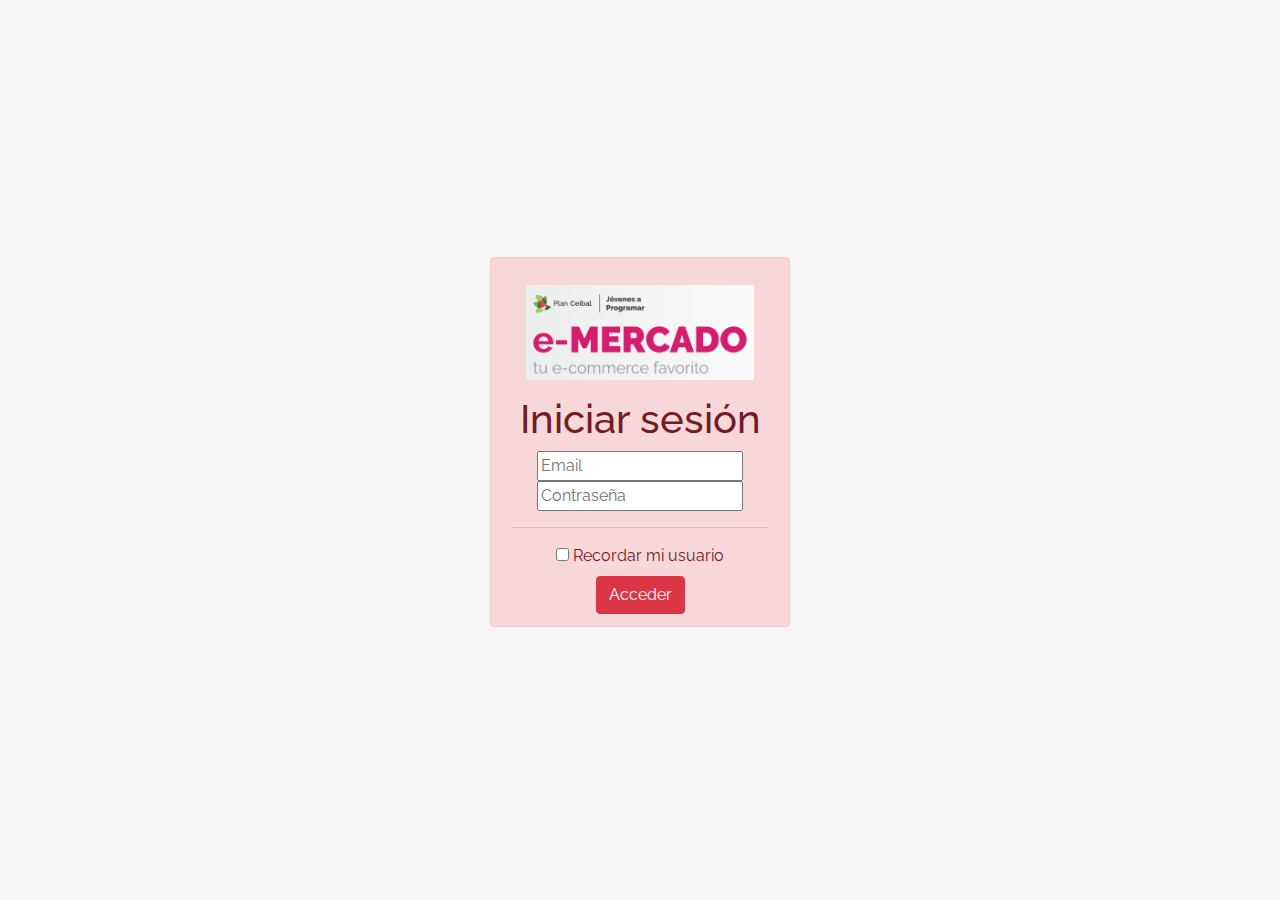
<file: index.html>
<!DOCTYPE html>
<!-- saved from url=(0049)https://getbootstrap.com/docs/4.3/examples/album/ -->
<html lang="en">

<head>
  <meta http-equiv="Content-Type" content="text/html; charset=UTF-8">
  <meta name="viewport" content="width=device-width, initial-scale=1, shrink-to-fit=no">
  <meta name="description" content="">
  <title>eMercado - Todo lo que busques está aquí</title>

  <link rel="canonical" href="https://getbootstrap.com/docs/4.3/examples/album/">
  <link href="https://fonts.googleapis.com/css?family=Raleway:300,300i,400,400i,700,700i,900,900i" rel="stylesheet">
  <!-- Bootstrap core CSS -->
  <link href="css/bootstrap.min.css" rel="stylesheet">
  <link href="css/styles.css" rel="stylesheet">
  <style>
    html, body{
      height: 100%;
    }

    body {
      display: -ms-flexbox;
      display: flex;
      -ms-flex-align: center;
      align-items: center;
      padding-top: 40px;
      padding-bottom: 40px;
      background-color: #f5f5f5;
    }

    .signin {
      width: 100%;
      max-width: 330px;
      padding: 15px;
      margin: auto;
    }
  </style>
</head>

<body class="text-center">
 <div class="container p-5">
  <form class=" form signin">
    <div class="alert alert-danger form-group" role="alert" style="position: relative; width:auto; top: 0;">
      <img src="img\login.png" class="signin">
      <h1 class="alert-heading">Iniciar sesión</h1>
      <form id="formulario" method="POST" > 
        <input id="email" type="email" name="usuario"  placeholder="Email">
        <input id="password" type="password" name="contraseña"  placeholder="Contraseña">
        <hr>
        <div>
          <p id="error"></p>
          <label>
           <input type="checkbox" value="remember-me">
            Recordar mi usuario
         </label>
        </div>
        <button type="button" id="btn" class="btn btn-danger" onclick="acceder()">Acceder</button>
      </form>
      <p class="mb-0"></p>
    </div>
  </form>
 </div>
  
  <script src="js/init.js"></script>
  <script src="js/login.js"></script>
</body>
</html>
</file>
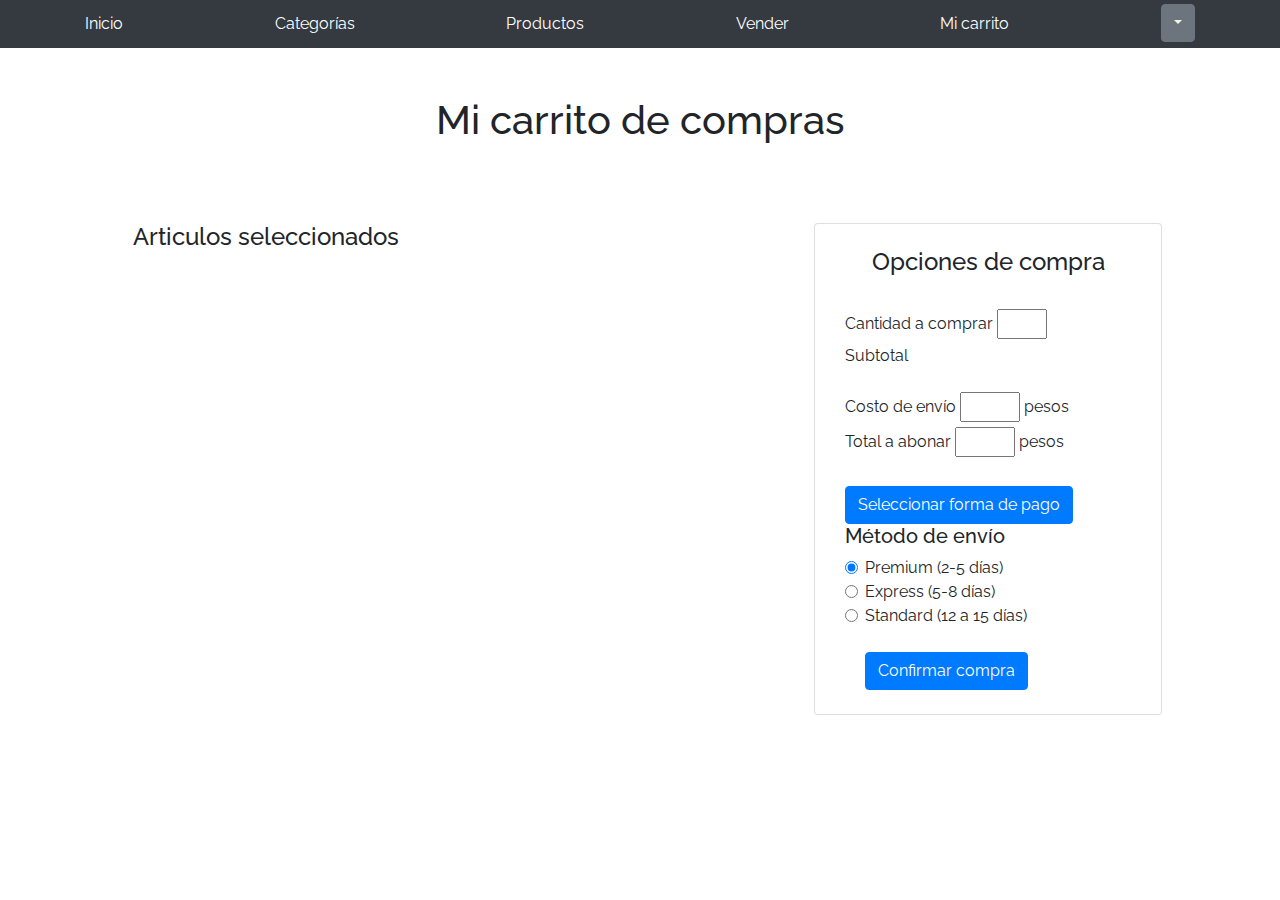
<file: cart.html>
<!DOCTYPE html>
<!-- saved from url=(0049)https://getbootstrap.com/docs/4.3/examples/album/ -->
<html lang="en">
<head>
  <meta http-equiv="Content-Type" content="text/html; charset=UTF-8">

  <meta name="viewport" content="width=device-width, initial-scale=1, shrink-to-fit=no">
  <meta name="description" content="">
  <title>eMercado - Todo lo que busques está aquí</title>

  <link rel="canonical" href="https://getbootstrap.com/docs/4.3/examples/album/">
  <link href="https://fonts.googleapis.com/css?family=Raleway:300,300i,400,400i,700,700i,900,900i" rel="stylesheet">

  <style>
    .bd-placeholder-img {
      font-size: 1.125rem;
      text-anchor: middle;
      -webkit-user-select: none;
      -moz-user-select: none;
      -ms-user-select: none;
      user-select: none;
    }

    @media (min-width: 768px) {
      .bd-placeholder-img-lg {
        font-size: 3.5rem;
      }
    }
  </style>
  <link href="css/bootstrap.min.css" rel="stylesheet">
  <link href="css/styles.css" rel="stylesheet">
  <link href="css/dropzone.css" rel="stylesheet">
</head>

<body>
  <nav class="site-header sticky-top py-1 bg-dark">
    <div class="container d-flex flex-column flex-md-row justify-content-between">
      <a class="py-2 d-none d-md-inline-block" href="index.html">Inicio</a>
      <a class="py-2 d-none d-md-inline-block" href="categories.html">Categorías</a>
      <a class="py-2 d-none d-md-inline-block" href="products.html">Productos</a>
      <a class="py-2 d-none d-md-inline-block" href="sell.html">Vender</a>
      <a class="py-2 d-none d-md-inline-block" href="cart.html">Mi carrito</a>
      <div class="dropdown">
        <button class="btn btn-secondary dropdown-toggle" type="button" id="logeado" data-toggle="dropdown"
          aria-haspopup="true" aria-expanded="false">
          Dropdown button
        </button>
        <div class="dropdown-menu" aria-labelledby="dropdownMenuButton">
          <a class="dropdown-item" href="#"></a>
          <a class="dropdown-item" href="cart.html">Ver mi carrito</a>
          <a class="dropdown-item" href="my-profile.html"> Mi Perfil</a>
          <a class="dropdown-item" href="index.html" onclick="renew()">Cerrar sesión</a>
        </div>
      </div>
  </nav>
  <div class="container p-5">
    <div role="alert" style="position: relative; width:auto; top: 0;">
      <div>
        <h1 class="text-center">Mi carrito de compras</h1>
      </div>
      <div id="spinner-wrapper"></div>
      <div class="lds-ring">
      </div>
      <div class="container">
        <div class="row">
          <div class="col-8">
            <h4>Articulos seleccionados</h4>
            <div class="container">
              <div class="row">
                <div class="list-group" id="purchased">
                </div>
              </div>
            </div>
          </div>
          <div class=" card col-4">
            <br>
            <h4 class="text-center">Opciones de compra</h4>
            <br>
            <div class="col-sm">
           <label for="inputCantidad">Cantidad a comprar</label>
          <input type="number" style="width: 50px" id="inputCantidad" onchange="cambiarCantidad(); calcularCosto(); subtotal()" min="2">
          <br>
          <label for="subtotal">Subtotal</label>
          <p id="subtotal"></p>
          <label for="costoEnvio">Costo de envío</label>
          <input type="" style="width: 60px" id="costoEnvio" > pesos
          <label for="total">Total a abonar</label>
          <input type="" style="width: 60px" id="total" > pesos
          <br>
          <!--Me basé en la información que aparece en la página de Bootstrap 4 para generar el modal con los desplegables.-->
          <br>
              <button class="btn btn-primary" data-toggle="modal" data-target="#exampleModal">Seleccionar forma de
                pago</button>
              <div class="modal fade" id="exampleModal" tabindex="-1" aria-labelledby="exampleModalLabel"
                aria-hidden="true">
                <div class="modal-dialog">
                  <div class="modal-content">
                    <div class="modal-header">
                      <h5 class="modal-title" id="exampleModalLabel">Seleccionar método de pago</h5>
                      <button type="button" class="close" data-dismiss="modal" aria-label="Close">
                        <span aria-hidden="true">&times;</span>
                      </button>
                    </div>
                    <div class="modal-body">
                      <div class="accordion" id="accordionExample">
                        <div class="card">
                          <div class="card-header" id="headingOne">
                            <h2 class="mb-0">
                              <button class="btn btn-link btn-block text-left" type="button" data-toggle="collapse" data-target="#collapseOne" aria-expanded="true" aria-controls="collapseOne">
                                Tarjeta de crédito
                              </button>
                            </h2>
                          </div>
                      
                          <div id="collapseOne" class="collapse show" aria-labelledby="headingOne" data-parent="#accordionExample">
                            <div class="card-body">
                              <form>
                                <div class="form-row">
                                  <div class="form-group col-md-6">
                                    <label for="nombreCompleto">Nombre completo</label>
                                    <input type="text" class="form-control" id="nombreCompleto" placeholder="Ingrese su nombres y apellido ">
                                  </div>
                                  <div class="form-group col-md-6">
                                    <label for="inputPassword4">DNI</label>
                                    <input type="number" class="form-control" id="DNI" placeholder="Ingrese solo números">
                                  </div>
                                </div>
                                <div class="form-group">
                                  <label for="pin">Numero de tarjeta</label>
                                  <input type="password" class="form-control" id="pin" placeholder="Ingrese su pin">
                                </div>
                                <button type="confirmar" class="btn btn-primary">Confirmar método</button>
                              </form>
                            </div>
                          </div>
                        </div>
                        <div class="card">
                          <div class="card-header" id="headingTwo">
                            <h2 class="mb-0">
                              <button class="btn btn-link btn-block text-left collapsed" type="button" data-toggle="collapse" data-target="#collapseTwo" aria-expanded="false" aria-controls="collapseTwo">
                                Cuenta bancaria
                              </button>
                            </h2>
                          </div>
                          <div id="collapseTwo" class="collapse" aria-labelledby="headingTwo" data-parent="#accordionExample">
                            <div class="card-body">
                              <form>
                                <div class="form-row">
                                  <div class="form-group col-md-6">
                                    <label for="nombreCompleto2">Nombre completo</label>
                                    <input type="text" class="form-control" id="nombreCompleto2" placeholder="Ingrese nombre completo ">
                                  </div>
                                  <div class="form-group col-md-6">
                                    <label for="DNI2">DNI</label>
                                    <input type="number" class="form-control" id="DNI2" placeholder="Ingrese solo números">
                                  </div>
                                </div>
                                <div class="form-group col-md-12">
                                  <label for="nombreCompleto2">Nombre del banco</label>
                                  <input type="text" class="form-control" id="nombreCompleto2" placeholder="Ingrese nombre del Banco">
                                </div>
                                <div class="form-group">
                                  <label for="cuenta">Numero de cuenta</label>
                                  <input type="text" class="form-control" id="cuenta" placeholder="Ingrese su número de cuenta bancaria">
                                </div>
                                <div class="form-group">
                                  <label for="pinBanco">Clave de seguridad</label>
                                  <input type="password" class="form-control" id="pinBanco" placeholder="Ingrese su clave de seguridad">
                                </div>
                                <button type="confirmar" class="btn btn-primary">Confirmar método</button>
                              </form>
                            </div>
                          </div>
                        </div>
                      <div>
                      </div>
                      <div class="modal-footer">
                        <button type="button" class="btn btn-secondary" data-dismiss="modal">Cerrar</button>
                        <button type="button" class="btn btn-primary">Confirmar</button>
                      </div>
                    </div>
                  </div>
                </div>
                <br>
                </div>
              </div>
              <br>
              <h5>Método de envío</h5>
                <div class="form-check">
                  <input class="form-check-input" type="radio" name="envio" id="envio1" value="" checked>
                  <label class="form-check-label" for="envio1">
                    Premium (2-5 días)
                  </label>
                </div>
                <div class="form-check">
                  <input class="form-check-input" type="radio" name="envio" id="envio2" value="">
                  <label class="form-check-label" for="envio2">
                    Express (5-8 días)
                  </label>
                </div>
                <div class="form-check">
                  <input class="form-check-input" type="radio" name="envio" id="envio3" value="">
                  <label class="form-check-label" for="envio3">
                    Standard (12 a 15 días)
                  </label>
              <br>
              <br>
              <button class="btn btn-primary">Confirmar compra</button>
              <br>
              <br>
            </div>
        </div> 
            </div>
        </div> 
      </div>
        </div> 
            </div>
          </div>
        </div>
        <div id="demo"></div>
      </div>
      <div class="container">
        <div class="card-body">
          <div>
          </div>
        </div>
      </div>
      <script src="js/jquery-3.4.1.min.js"></script>
      <script src="js/bootstrap.bundle.min.js"></script>
      <script src="js/dropzone.js"></script>
      <script src="js/init.js"></script>
      <script src="js/cart.js"></script>
</body>
</html>
<!-- Para hacer el carrito me informé a partir de la página de Bootstrap 4
  y utilicé como referencia el ejemplo de store.nike.com que aparece 
  en https://www.templatemonster.com/blog/es/40-ejemplos-de-mejores-disenos-de-pagina-de-carrito-de-compras/-->
</file>
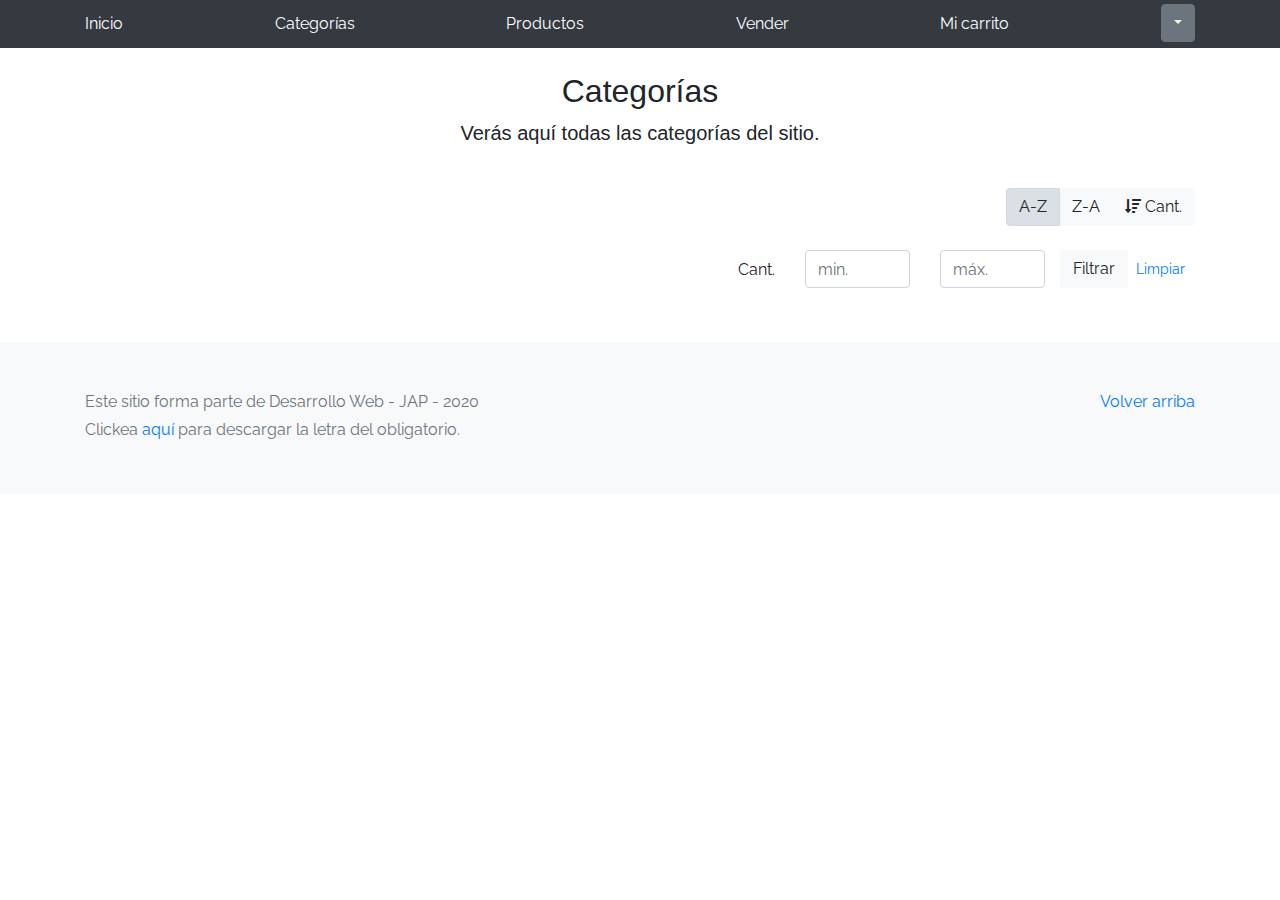
<file: categories.html>
<!DOCTYPE html>
<!-- saved from url=(0049)https://getbootstrap.com/docs/4.3/examples/album/ -->
<html lang="en">
  <head>
    <meta http-equiv="Content-Type" content="text/html; charset=UTF-8">
    <meta name="viewport" content="width=device-width, initial-scale=1, shrink-to-fit=no">
    <meta name="description" content="">
    <title>eMercado - Todo lo que busques está aquí</title>

    <link rel="canonical" href="https://getbootstrap.com/docs/4.3/examples/album/">
    <link href="https://fonts.googleapis.com/css?family=Raleway:300,300i,400,400i,700,700i,900,900i" rel="stylesheet">
    <link href="css/font-awesome.min.css" rel="stylesheet">

    <link href="css/bootstrap.min.css" rel="stylesheet">
    <link href="css/styles.css" rel="stylesheet">
  </head>
  <body>
    <nav class="site-header sticky-top py-1 bg-dark">
      <div class="container d-flex flex-column flex-md-row justify-content-between">
        <a class="py-2 d-none d-md-inline-block" href="index.html">Inicio</a>
        <a class="py-2 d-none d-md-inline-block" href="categories.html">Categorías</a>
        <a class="py-2 d-none d-md-inline-block" href="products.html">Productos</a>
        <a class="py-2 d-none d-md-inline-block" href="sell.html">Vender</a>
        <a class="py-2 d-none d-md-inline-block" href="cart.html">Mi carrito</a>
        <div class="dropdown">
          <button class="btn btn-secondary dropdown-toggle" type="button" id="logeado" data-toggle="dropdown" aria-haspopup="true" aria-expanded="false">
            Dropdown button
          </button>
          <div class="dropdown-menu" aria-labelledby="dropdownMenuButton">
            <a  class="dropdown-item" href="#"></a>
            <a class="dropdown-item" href="cart.html">Ver mi carrito</a>
            <a class="dropdown-item" href="my-profile.html"> Mi Perfil</a>
            <a class="dropdown-item" href="index.html" onclick="renew()">Cerrar sesión</a>
          </div>
        </div>
    </nav>
    <main role="main" class="pb-5">
        <div class="text-center p-4">
            <h2>Categorías</h2>
            <p class="lead">Verás aquí todas las categorías del sitio.</p>
        </div>
        <div class="container">
            <div class="row">
                <div class="col text-right">
                    <div class="btn-group btn-group-toggle mb-4" data-toggle="buttons">
                        <label class="btn btn-light active" id="sortAsc" >
                            <input type="radio" name="options" autocomplete="off" checked>A-Z
                        </label>
                        <label class="btn btn-light" id="sortDesc" >
                            <input type="radio" name="options" autocomplete="off">Z-A
                        </label>
                        <label class="btn btn-light" id="sortByCount" >
                            <input type="radio" name="options" autocomplete="off"><i class="fas fa-sort-amount-down mr-1"></i>Cant.
                        </label>
                    </div>
                </div>
            </div>
            <div class="row justify-content-end">
              <div class="col-md-6"></div>
                <div class="col-md-6 col-sm-12 mb-1 container">
                  <div class="row container p-0 m-0">
                    <div class="col">
                      <p class="font-weight-normal text-right my-2">Cant.</p>
                    </div>
                    <div class="col">
                      <input class="form-control" type="number" placeholder="min." id="rangeFilterCountMin">
                    </div>
                    <div class="col">
                      <input class="form-control" type="number" placeholder="máx." id="rangeFilterCountMax">
                    </div>
                    <div class="col-3 p-0">
                      <div class="btn-group" role="group">
                        <button class="btn btn-light btn-block" id="rangeFilterCount">Filtrar</button>
                        <button class="btn btn-link btn-sm" id="clearRangeFilter">Limpiar</button>
                      </div>
                    </div>
                  </div>
                </div>
            </div>
            <div class="row">
                <div class="list-group" id="cat-list-container">
                </div>
            </div>
        </div>
    </main>
    <footer class="text-muted bg-light">
      <div class="container">
        <p class="float-right">
          <a href="#">Volver arriba</a>
        </p>
        <p>Este sitio forma parte de Desarrollo Web - JAP - 2020</p>
        <p>Clickea <a target="_blank" href="Letra.pdf">aquí</a> para descargar la letra del obligatorio.</p>
      </div>
    </footer>
    <div id="spinner-wrapper"><div class="lds-ring"><div></div><div></div><div></div><div></div></div></div>
    <script src="js/jquery-3.4.1.min.js"></script>
    <script src="js/bootstrap.bundle.min.js"></script>
    <script src="js/init.js"></script>
    <script src="js/categories.js"></script>
  </body>
</html>
</file>
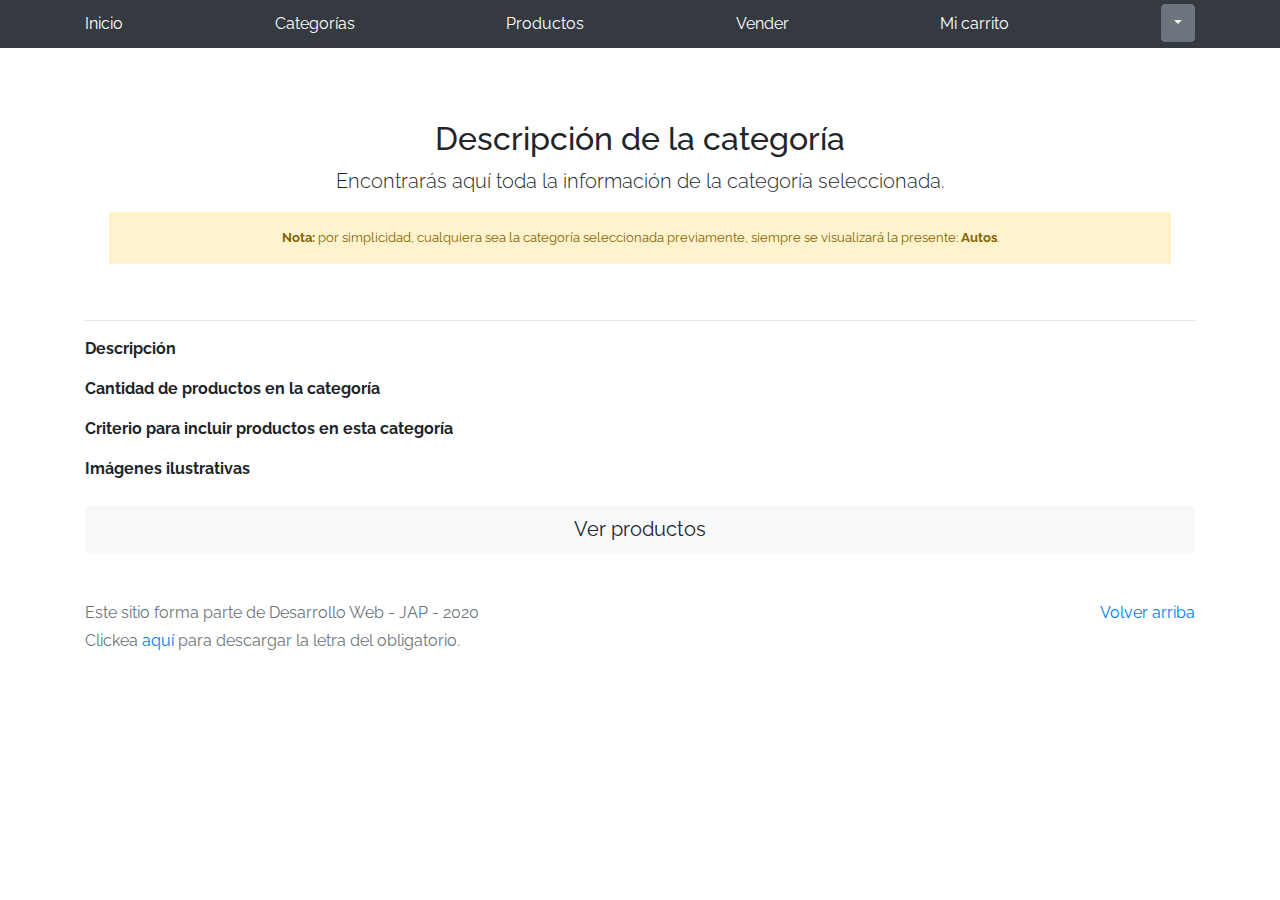
<file: category-info.html>
<!DOCTYPE html>
<!-- saved from url=(0049)https://getbootstrap.com/docs/4.3/examples/album/ -->
<html lang="en">

<head>
  <meta http-equiv="Content-Type" content="text/html; charset=UTF-8">
  <meta name="viewport" content="width=device-width, initial-scale=1, shrink-to-fit=no">
  <meta name="description" content="">
  <title>eMercado - Todo lo que busques está aquí</title>

  <link rel="canonical" href="https://getbootstrap.com/docs/4.3/examples/album/">
  <link href="https://fonts.googleapis.com/css?family=Raleway:300,300i,400,400i,700,700i,900,900i" rel="stylesheet">
  <!-- Bootstrap core CSS -->
  <link href="css/bootstrap.min.css" rel="stylesheet">
  <link href="css/styles.css" rel="stylesheet">
</head>

<body>
  <nav class="site-header sticky-top py-1 bg-dark">
    <div class="container d-flex flex-column flex-md-row justify-content-between">
      <a class="py-2 d-none d-md-inline-block" href="index.html">Inicio</a>
      <a class="py-2 d-none d-md-inline-block" href="categories.html">Categorías</a>
      <a class="py-2 d-none d-md-inline-block" href="products.html">Productos</a>
      <a class="py-2 d-none d-md-inline-block" href="sell.html">Vender</a>
      <a class="py-2 d-none d-md-inline-block" href="cart.html">Mi carrito</a>
      <div class="dropdown">
        <button class="btn btn-secondary dropdown-toggle" type="button" id="logeado" data-toggle="dropdown" aria-haspopup="true" aria-expanded="false">
          Dropdown button
        </button>
        <div class="dropdown-menu" aria-labelledby="dropdownMenuButton">
          <a  class="dropdown-item" href="#"></a>
          <a class="dropdown-item" href="cart.html">Ver mi carrito</a>
          <a class="dropdown-item" href="my-profile.html"> Mi Perfil</a>
          <a class="dropdown-item" href="index.html" onclick="renew()">Cerrar sesión</a>
        </div>
      </div>
  </nav>
  <main role="main">
    <div class="container mt-5">
      <div class="text-center p-4">
        <h2>Descripción de la categoría</h2>
        <p class="lead">Encontrarás aquí toda la información de la categoría seleccionada.</p>
        <p class="small alert-warning py-3"><strong>Nota: </strong>por simplicidad, cualquiera sea la categoría
          seleccionada previamente, siempre se visualizará la presente: <strong>Autos</strong>.</p>
      </div>
      <h3 id="categoryName"></h3>
      <hr class="my-3">
      <dl>
        <dt>Descripción</dt>
        <dd>
          <p id="categoryDescription"></p>
        </dd>

        <dt>Cantidad de productos en la categoría</dt>
        <dd>
          <p id="productCount"></p>
        </dd>

        <dt>Criterio para incluir productos en esta categoría</dt>
        <dd>
          <p id="productCriteria"></p>
        </dd>

        <dt>Imágenes ilustrativas</dt>
        <dd>
          <div class="row text-center text-lg-left pt-2" id="productImagesGallery">
          </div>
        </dd>
      </dl>
      <a type="button" class="btn btn-light btn-lg btn-block" href="products.html">Ver productos</a>
    </div>
  </main>
  <footer class="text-muted">
    <div class="container">
      <p class="float-right">
        <a href="#">Volver arriba</a>
      </p>
      <p>Este sitio forma parte de Desarrollo Web - JAP - 2020</p>
      <p>Clickea <a target="_blank" href="Letra.pdf">aquí</a> para descargar la letra del obligatorio.</p>
    </div>
  </footer>
  <div id="spinner-wrapper">
    <div class="lds-ring">
      <div></div>
      <div></div>
      <div></div>
      <div></div>
    </div>
  </div>
  <script src="js/jquery-3.4.1.min.js"></script>
  <script src="js/bootstrap.bundle.min.js"></script>
  <script src="js/init.js"></script>
  <script src="js/category-info.js"></script>
</body>

</html>
</file>
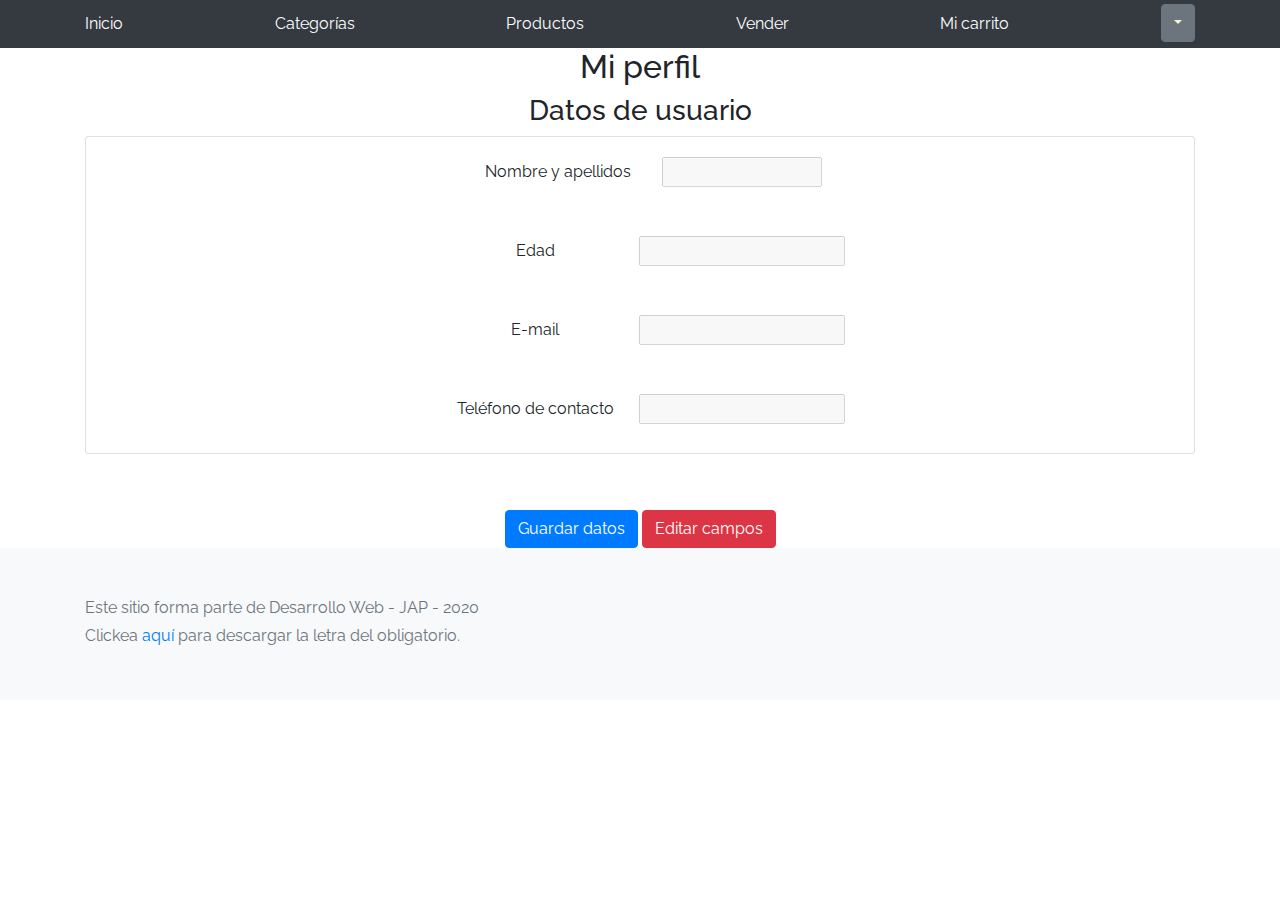
<file: my-profile.html>
<!DOCTYPE html>
<!-- saved from url=(0049)https://getbootstrap.com/docs/4.3/examples/album/ -->
<html lang="en">

<head>
  <meta http-equiv="Content-Type" content="text/html; charset=UTF-8">

  <meta name="viewport" content="width=device-width, initial-scale=1, shrink-to-fit=no">
  <meta name="description" content="">
  <title>eMercado - Todo lo que busques está aquí</title>

  <link rel="canonical" href="https://getbootstrap.com/docs/4.3/examples/album/">
  <link href="https://fonts.googleapis.com/css?family=Raleway:300,300i,400,400i,700,700i,900,900i" rel="stylesheet">

  <style>
    .bd-placeholder-img {
      font-size: 1.125rem;
      text-anchor: middle;
      -webkit-user-select: none;
      -moz-user-select: none;
      -ms-user-select: none;
      user-select: none;
    }

    @media (min-width: 768px) {
      .bd-placeholder-img-lg {
        font-size: 3.5rem;
      }
    }
  </style>
  <link href="css/bootstrap.min.css" rel="stylesheet">
  <link href="css/styles.css" rel="stylesheet">
  <link href="css/dropzone.css" rel="stylesheet">
</head>

<body>
  <nav class="site-header sticky-top py-1 bg-dark">
    <div class="container d-flex flex-column flex-md-row justify-content-between">
      <a class="py-2 d-none d-md-inline-block" href="index.html">Inicio</a>
      <a class="py-2 d-none d-md-inline-block" href="categories.html">Categorías</a>
      <a class="py-2 d-none d-md-inline-block" href="products.html">Productos</a>
      <a class="py-2 d-none d-md-inline-block" href="sell.html">Vender</a>
      <a class="py-2 d-none d-md-inline-block" href="cart.html">Mi carrito</a>
      <div class="dropdown">
        <button class="btn btn-secondary dropdown-toggle" type="button" id="logeado" data-toggle="dropdown" aria-haspopup="true" aria-expanded="false">
          Dropdown button
        </button>
        <div class="dropdown-menu" aria-labelledby="dropdownMenuButton">
          <a  class="dropdown-item" href="#"></a>
          <a class="dropdown-item" href="cart.html">Ver mi carrito</a>
          <a class="dropdown-item" href="my-profile.html"> Mi Perfil</a>
          <a class="dropdown-item" href="index.html" onclick="renew()">Cerrar sesión</a>
        </div>
      </div>
  </nav>
  <div>
    <div class="container">
      <div class="text-center">
      <h2>Mi perfil</h2>
    <div>
      <h3>
        Datos de usuario
      </h3>
    </div>
  </div>
</div>
<div class="container">
  <fieldset id="camposUsuario" disabled>
    <div class="card text-center">
      <div class="card-body" >
        <label class="card-title" for="nombreCompleto" style= "width: 200px;">Nombre y apellidos</label>
        <input id="nombreCompleto"type="text" size="15">
      </div>
      <div class="card-body">
        <label class="card-title" for="edad" style= "width: 200px;">Edad</label>
        <input id="edad"type="number">
      </div>
      <div class="card-body">
        <label class="card-title" for="correo" style= "width: 200px;">E-mail</label>
        <input id="correo"type="text">
      </div>
      <div class="card-body">
        <label class="card-title" for="contacto" style= "width: 200px;">Teléfono de contacto</label>
        <input id="contacto"type="text">
      </div>
  </fieldset>
  <div class="card-body text-center">
     <p id="valide"></p>
  </div>
  <div class="text-center">
   <button class="btn btn-primary btn lg" onclick="guardar(), guardarPerfil(), validarCampos()">Guardar datos</button>
   <button class="btn btn-danger btn lg" onclick="editar()">Editar campos</button>
  </div>
</div>
 
  <footer class="text-muted bg-light">
    <div class="container">
      <p>Este sitio forma parte de Desarrollo Web - JAP - 2020</p>
      <p>Clickea <a target="_blank" href="Letra.pdf">aquí</a> para descargar la letra del obligatorio.</p>
    </div>
  </footer>
  <div class="alert fade alert-success" role="alert" id="alertResult">
    <span id="resultSpan"></span>
    <button type="button" class="close" data-dismiss="alert" aria-label="Close">
      <span aria-hidden="true">&times;</span>
    </button>
  </div>
  <div id="spinner-wrapper">
    <div class="lds-ring">
      <div></div>
      <div></div>
      <div></div>
      <div></div>
    </div>
  </div>
  <script src="js/jquery-3.4.1.min.js"></script>
  <script src="js/bootstrap.bundle.min.js"></script>
  <script src="js/dropzone.js"></script>
  <script src="js/init.js"></script>
  <script src="js/my-profile.js"></script>
</body>
</html>
</file>
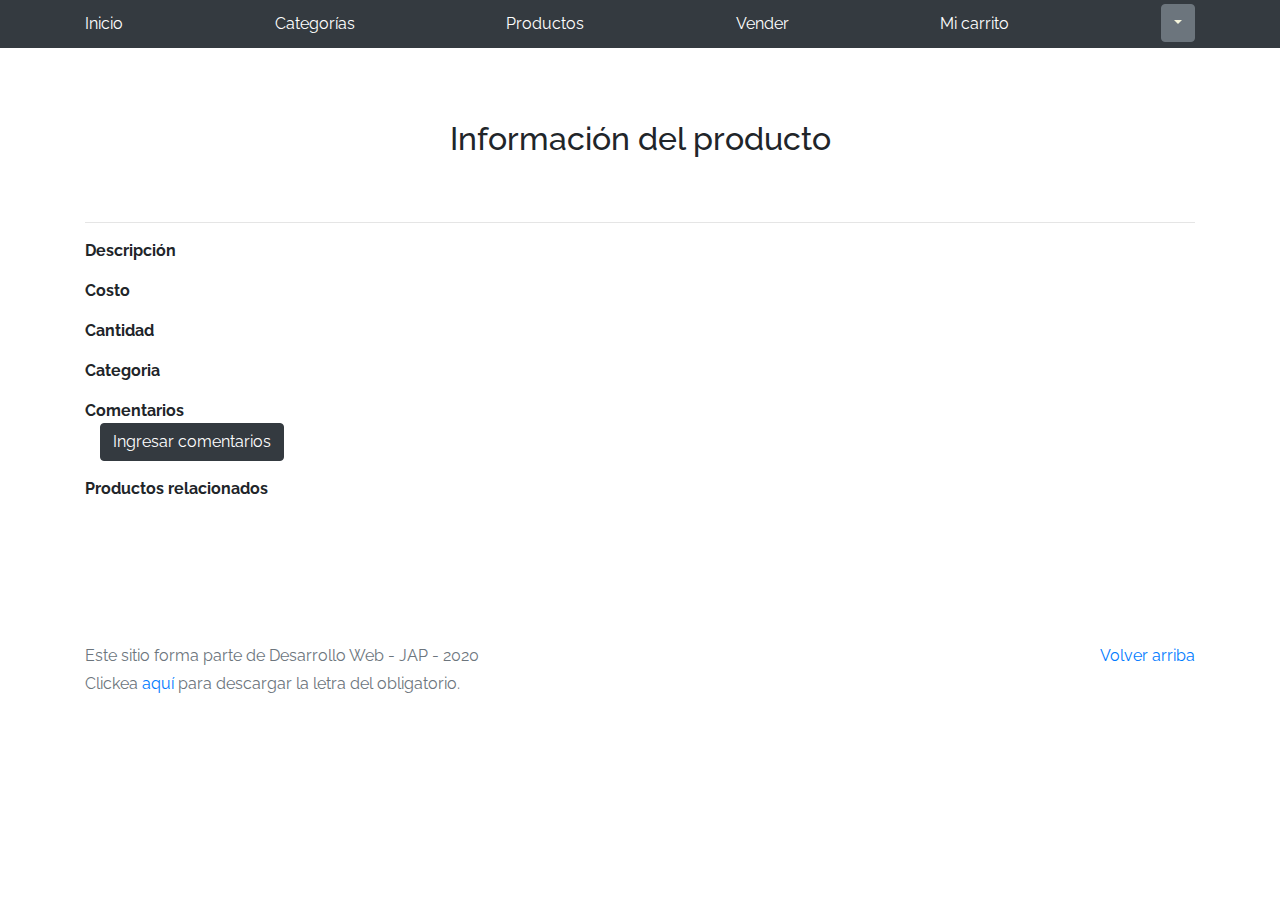
<file: product-info.html>
<!DOCTYPE html>
<!-- saved from url=(0049)https://getbootstrap.com/docs/4.3/examples/album/ -->
<html lang="en">

<head>
  <meta http-equiv="Content-Type" content="text/html; charset=UTF-8">
  <meta name="viewport" content="width=device-width, initial-scale=1, shrink-to-fit=no">
  <meta name="description" content="">
  <title>eMercado - Todo lo que busques está aquí</title>

  <link rel="canonical" href="https://getbootstrap.com/docs/4.3/examples/album/">
  <link href="https://fonts.googleapis.com/css?family=Raleway:300,300i,400,400i,700,700i,900,900i" rel="stylesheet">
  <link href="css/font-awesome.min.css" rel="stylesheet">
  <link href="css/bootstrap.min.css" rel="stylesheet">
  <link href="css/styles.css" rel="stylesheet">
</head>
<body>
  <nav class="site-header sticky-top py-1 bg-dark">
    <div class="container d-flex flex-column flex-md-row justify-content-between">
      <a class="py-2 d-none d-md-inline-block" href="index.html">Inicio</a>
      <a class="py-2 d-none d-md-inline-block" href="categories.html">Categorías</a>
      <a class="py-2 d-none d-md-inline-block" href="products.html">Productos</a>
      <a class="py-2 d-none d-md-inline-block" href="sell.html">Vender</a>
      <a class="py-2 d-none d-md-inline-block" href="cart.html">Mi carrito</a>
      <div class="dropdown">
        <button class="btn btn-secondary dropdown-toggle" type="button" id="logeado" data-toggle="dropdown" aria-haspopup="true" aria-expanded="false">
          Dropdown button
        </button>
        <div class="dropdown-menu" aria-labelledby="dropdownMenuButton">
          <a  class="dropdown-item" href="#"></a>
          <a class="dropdown-item" href="cart.html">Ver mi carrito</a>
          <a class="dropdown-item" href="my-profile.html"> Mi Perfil</a>
          <a class="dropdown-item" href="index.html" onclick="renew()">Cerrar sesión</a>
        </div>
      </div>
  </nav>
<div style="height: 500px;">

<main role="main">
  <div class="container mt-5">
    <div class="text-center p-4">
      <h2>Información del producto</h2>
    </div>
    <h3 id="productName">
    </h3>

    <div class="container">
      <div class="row">
        <div class="row text-center text-lg-left pt-2" id="productImg">

        </div>
      </div>
    </div>
    
      <hr class="my-3">
    <dl>

      <dt>Descripción</dt>
        <dd>
          <p id="productDescription"></p>
        </dd>

        <dt>Costo</dt>
        <dd>
          <p id="productCost"></p>
        </dd>

        <dt>Cantidad</dt>
        <dd>
          <p id="productSoldCount"></p>
        </dd>

        <dt>Categoria</dt>
        <dd>
          <p id="productCat"></p>
        </dd>

        <dt>Comentarios</dt>
        <dd>
          <div id="comenta"></div>
          <div id="refresh">
            <div class="container">
              <div class="collapse" id="collapseExample">
                <div class="card card-body">
                  <form id="formu">
                    <input id="score" type="number" placeholder="Califica este producto">
                    <p id="scoreError"></p>
                    <br>
                    <br>
                    <input style="height: 100px;" id="comment" placeholder="Deja aquí tu comentario!">
                    <p id="commentError"></p>
                    <br>
                    <br>
                    <button class=" btn btn-primary" type="button" id="send" onclick="comentario()">Enviar</button>
                  </form>
                </div>
              </div>
              <p>
                <button class="btn btn-dark" type="button" data-toggle="collapse" data-target="#collapseExample" aria-expanded="false" aria-controls="collapseExample">
                  Ingresar comentarios
                </button>
              </p>
              </div>
            </div>
            <div>
              <p id="enviado"></p>
            </div>
        </dd>

        <dt>Productos relacionados</dt>
        <dd>
        </main>
        <div class="container">
            <div class="row">
                <div class="list-group" id="related">
                </div>
            </div>
        </div>
    </main>
        </dd>

    </dl>
  </div>
  <footer class="text-muted">
    <div class="container">
      <p class="float-right">
        <a href="#">Volver arriba</a>
      </p>
      <p>Este sitio forma parte de Desarrollo Web - JAP - 2020</p>
      <p>Clickea <a target="_blank" href="Letra.pdf">aquí</a> para descargar la letra del obligatorio.</p>
    </div>
  </footer>
  <div id="spinner-wrapper">
    <div class="lds-ring">
      <div></div>
      <div></div>
      <div></div>
      <div></div>
    </div>
  </div>
</main>
</div>




  <script src="js/jquery-3.4.1.min.js"></script>
  <script src="js/bootstrap.bundle.min.js"></script>
  <script src="js/init.js"></script>
  <script src="js/product-info.js"></script>
</body>

</html>
</file>
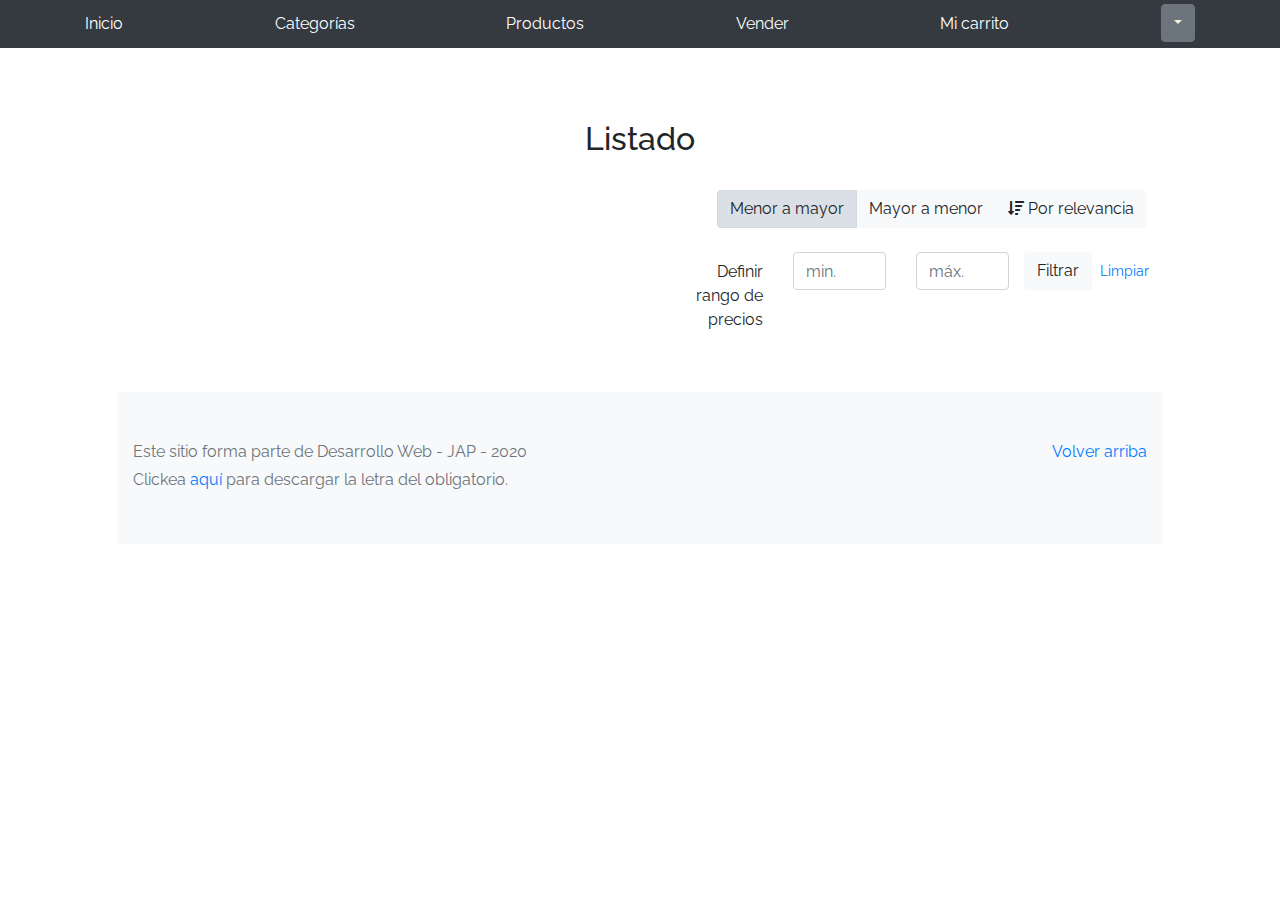
<file: products.html>
<!DOCTYPE html>
<!-- saved from url=(0049)https://getbootstrap.com/docs/4.3/examples/album/ -->
<html lang="en">
  <head>
    <meta http-equiv="Content-Type" content="text/html; charset=UTF-8">
    <meta name="viewport" content="width=device-width, initial-scale=1, shrink-to-fit=no">
    <meta name="description" content="">
    <title>eMercado - Todo lo que busques está aquí</title>

    <link rel="canonical" href="https://getbootstrap.com/docs/4.3/examples/album/">
    <link href="https://fonts.googleapis.com/css?family=Raleway:300,300i,400,400i,700,700i,900,900i" rel="stylesheet">
    <link href="css/font-awesome.min.css" rel="stylesheet">
    <link href="css/bootstrap.min.css" rel="stylesheet">
    <link href="css/styles.css" rel="stylesheet">
  </head>
  <body>
    <nav class="site-header sticky-top py-1 bg-dark">
      <div class="container d-flex flex-column flex-md-row justify-content-between">
        <a class="py-2 d-none d-md-inline-block" href="index.html">Inicio</a>
        <a class="py-2 d-none d-md-inline-block" href="categories.html">Categorías</a>
        <a class="py-2 d-none d-md-inline-block" href="products.html">Productos</a>
        <a class="py-2 d-none d-md-inline-block" href="sell.html">Vender</a>
        <a class="py-2 d-none d-md-inline-block" href="cart.html">Mi carrito</a>
        <div class="dropdown">
          <button class="btn btn-secondary dropdown-toggle" type="button" id="logeado" data-toggle="dropdown" aria-haspopup="true" aria-expanded="false">
            Dropdown button
          </button>
          <div class="dropdown-menu" aria-labelledby="dropdownMenuButton">
            <a  class="dropdown-item" href="#"></a>
            <a class="dropdown-item" href="cart.html">Ver mi carrito</a>
            <a class="dropdown-item" href="my-profile.html"> Mi Perfil</a>
            <a class="dropdown-item" href="index.html" onclick="renew()">Cerrar sesión</a>
          </div>
        </div>
    </nav>
    <div class="container p-5">
    <main role="main" class="pb-5">
      <div class="text-center p-4">
          <h2>Listado</h2>
      </div>
      <div class="container">
        <div class="row">
            <div class="col text-right">
                <div class="btn-group btn-group-toggle mb-4" data-toggle="buttons">
                    <label class="btn btn-light active" id="sortAscCost" >
                        <input type="radio" name="options" autocomplete="off" checked>Menor a mayor
                    </label>
                    <label class="btn btn-light" id="sortDescCost" >
                        <input type="radio" name="options" autocomplete="off">Mayor a menor
                    </label>
                    <label class="btn btn-light" id="sortByCost" >
                        <input type="radio" name="options" autocomplete="off"><i class="fas fa-sort-amount-down mr-1"></i>Por relevancia
                    </label>
                </div>
            </div>
        </div>
        <div class="row justify-content-end">
          <div class="col-md-6"></div>
            <div class="col-md-6 col-sm-12 mb-1 container">
              <div class="row container p-0 m-0">
                <div class="col">
                  <p class="font-weight-normal text-right my-2">Definir rango de precios</p>
                </div>
                <div class="col">
                  <input class="form-control" type="number" placeholder="min." id="rangeFilterCostMin">
                </div>
                <div class="col">
                  <input class="form-control" type="number" placeholder="máx." id="rangeFilterCostMax">
                </div>
                <div class="col-3 p-0">
                  <div class="btn-group" role="group">
                    <button class="btn btn-light btn-block" id="rangeFilterCost">Filtrar</button>
                    <button class="btn btn-link btn-sm" id="clearRangeFilterCost">Limpiar</button>
                  </div>
                </div>
              </div>
            </div>
        </div>
        <div class="row">
            <div class="card-deck" id="prod-list-container">
            </div>
        </div>
    </div>
</main>
      <div class="container">
          <div class="row">
              <div class="card-deck" id="prod-list-container">
              </div>
          </div>
      </div>
  </main>

   <footer class="text-muted bg-light">
      <div class="container">
        <p class="float-right">
          <a href="#">Volver arriba</a>
        </p>
        <p>Este sitio forma parte de Desarrollo Web - JAP - 2020</p>
        <p>Clickea <a target="_blank" href="Letra.pdf">aquí</a> para descargar la letra del obligatorio.</p>
      </div>
    </footer> 

    <div id="spinner-wrapper"><div class="lds-ring"></div></div></div>
    
    <script src="js/jquery-3.4.1.min.js"></script>
    <script src="js/bootstrap.bundle.min.js"></script>
    <script src="js/init.js"></script>
    <script src="js/products.js"></script>
  </body>
</html>
</file>
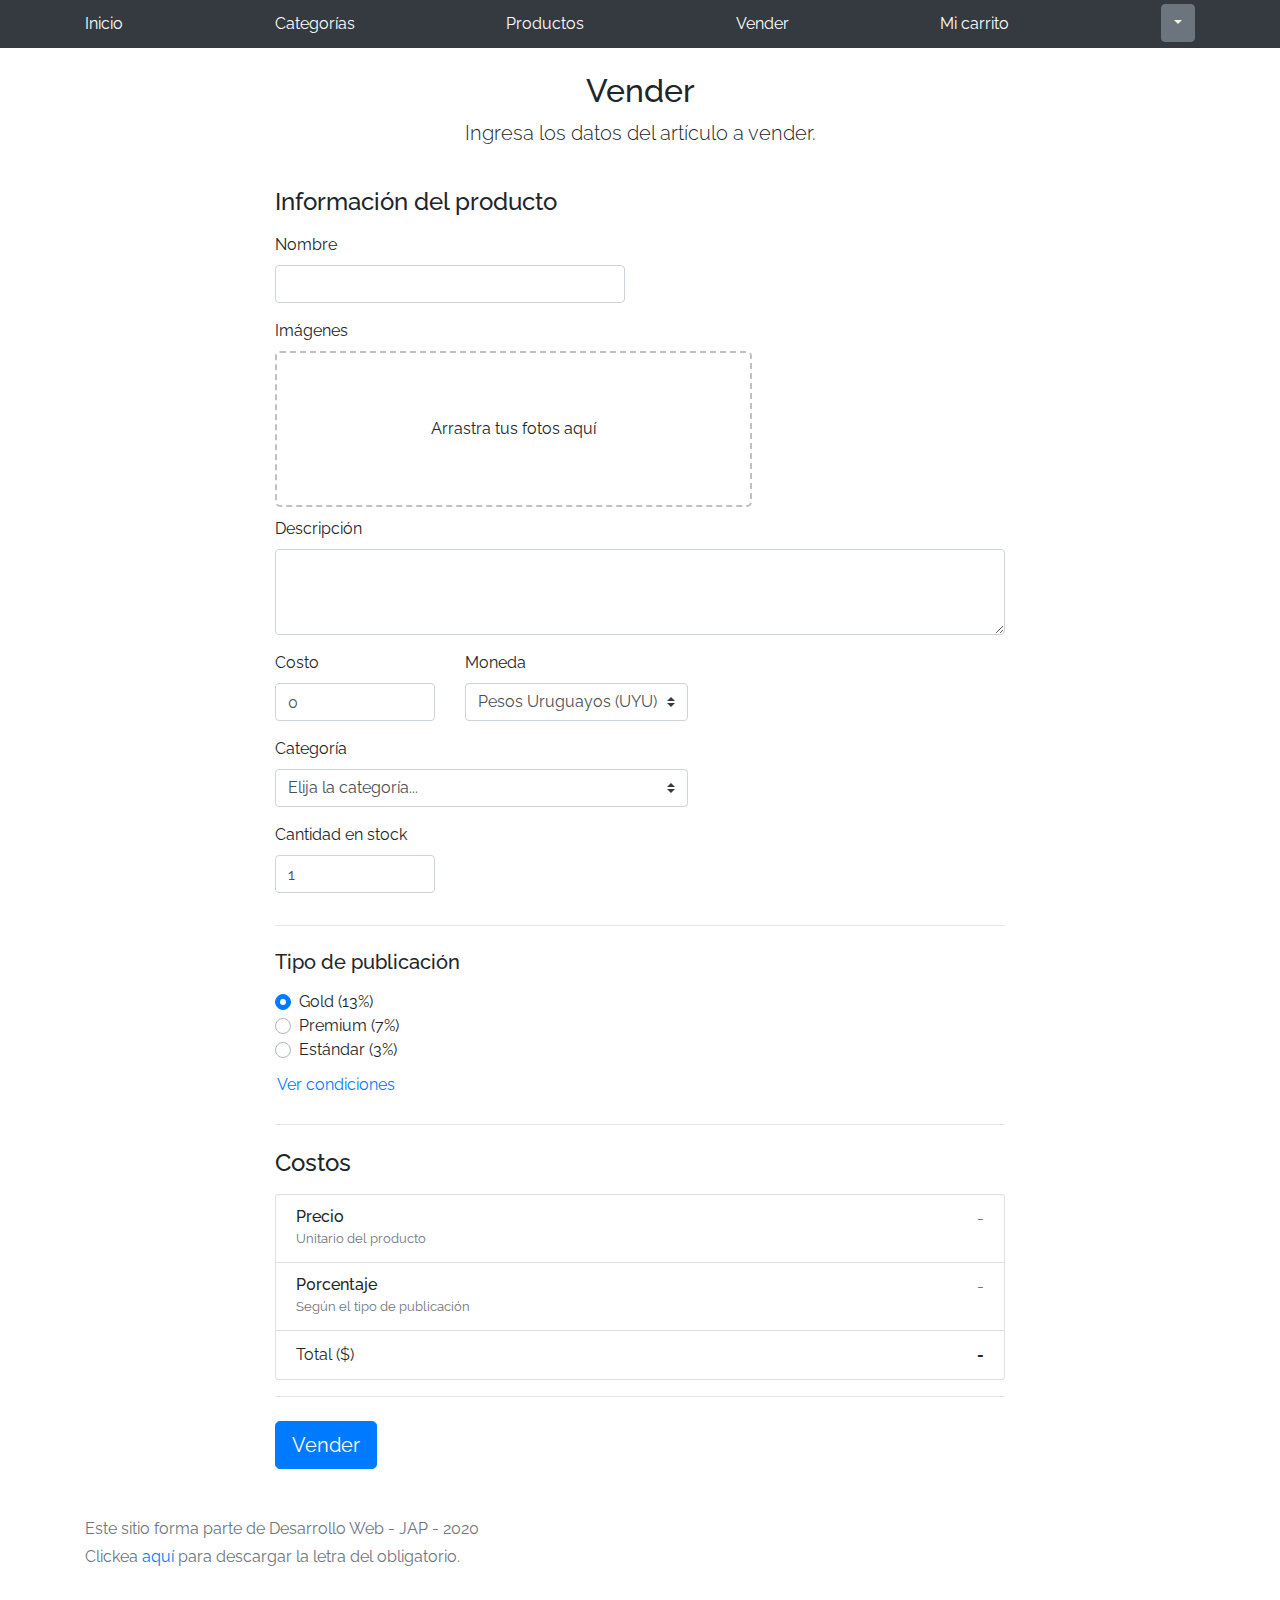
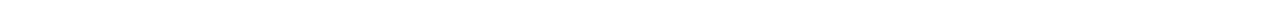
<file: sell.html>
<!DOCTYPE html>
<!-- saved from url=(0049)https://getbootstrap.com/docs/4.3/examples/album/ -->
<html lang="en"><head><meta http-equiv="Content-Type" content="text/html; charset=UTF-8">
    
    <meta name="viewport" content="width=device-width, initial-scale=1, shrink-to-fit=no">
    <meta name="description" content="">
    <title>eMercado - Todo lo que busques está aquí</title>

    <link rel="canonical" href="https://getbootstrap.com/docs/4.3/examples/album/">
    <link href="https://fonts.googleapis.com/css?family=Raleway:300,300i,400,400i,700,700i,900,900i" rel="stylesheet">

    <style>
      .bd-placeholder-img {
        font-size: 1.125rem;
        text-anchor: middle;
        -webkit-user-select: none;
        -moz-user-select: none;
        -ms-user-select: none;
        user-select: none;
      }

      @media (min-width: 768px) {
        .bd-placeholder-img-lg {
          font-size: 3.5rem;
        }
      }
    </style>
    <link href="css/bootstrap.min.css" rel="stylesheet">
    <link href="css/styles.css" rel="stylesheet">
    <link href="css/dropzone.css" rel="stylesheet">
  </head>
  <body>
    <nav class="site-header sticky-top py-1 bg-dark">
        <div class="container d-flex flex-column flex-md-row justify-content-between">
            <a class="py-2 d-none d-md-inline-block" href="index.html">Inicio</a>
            <a class="py-2 d-none d-md-inline-block" href="categories.html">Categorías</a>
            <a class="py-2 d-none d-md-inline-block" href="products.html">Productos</a>
            <a class="py-2 d-none d-md-inline-block" href="sell.html">Vender</a>
            <a class="py-2 d-none d-md-inline-block" href="cart.html">Mi carrito</a>
            <div class="dropdown">
              <button class="btn btn-secondary dropdown-toggle" type="button" id="logeado" data-toggle="dropdown"
                aria-haspopup="true" aria-expanded="false">
                Dropdown button
              </button>
              <div class="dropdown-menu" aria-labelledby="dropdownMenuButton">
                <a class="dropdown-item" href="#"></a>
                <a class="dropdown-item" href="cart.html">Ver mi carrito</a>
                <a class="dropdown-item" href="my-profile.html"> Mi Perfil</a>
                <a class="dropdown-item" href="index.html" onclick="renew()">Cerrar sesión</a>
              </div>
        </div>
    </nav>
      <div class="container">
        <div class="text-center p-4">
          <h2>Vender</h2>
          <p class="lead">Ingresa los datos del artículo a vender.</p>
        </div>
        <div class="row justify-content-md-center">
          <div class="col-md-8 order-md-1">
            <h4 class="mb-3">Información del producto</h4>
            <form class="needs-validation" id="sell-info">
              <div class="row">
                <div class="col-md-6 mb-3">
                  <label for="productName">Nombre</label>
                  <input type="text" class="form-control" id="productName" placeholder="" value="" >
                  <div class="invalid-feedback">
                    Ingresa un nombre
                  </div>
                </div>
              </div>
              <div class="row">
                <div class="col-md-8 order-md-1">
                    <label for="zip">Imágenes</label>
                    <div class="needsclick dz-clickable" id="file-upload">
                      <div class="dz-message needsclick">
                        Arrastra tus fotos aquí<br>
                      </div>
                    </div>
                </div>
              </div>
              <div class="row">
                  <div class="col-md-12 mb-3">
                      <label for="productDescription">Descripción</label>
                      <textarea class="form-control" id="productDescription" rows="3"></textarea>
                  </div>
                </div>
              <div class="row">
                <div class="col-md-3 mb-3">
                  <label for="zip">Costo</label>
                  <input type="number" class="form-control" id="productCostInput" placeholder="" required="" value="0" min="0">
                  <div class="invalid-feedback">
                    El costo debe ser mayor que 0.
                  </div>
                </div>
                <div class="col-md-4 mb-3">
                    <label for="state">Moneda</label>
                    <select class="custom-select d-block w-100" id="productCurrency" required="">
                      <option selected>Pesos Uruguayos (UYU)</option>
                      <option>Dólares (USD)</option>
                    </select>
                    <div class="invalid-feedback">
                      Ingresa una categoría válida.
                    </div>
                  </div>
              </div>
              <div class="row">
                  <div class="col-md-7 mb-3">
                  <label for="state">Categoría</label>
                  <select class="custom-select d-block w-100" id="productCategory">
                    <option value="">Elija la categoría...</option>
                    <option>Autos</option>
                    <option>Juguetes</option>
                    <option>Muebles</option>
                    <option>Herramientas</option>
                    <option>Computadoras</option>
                    <option>Vestimenta</option>
                  </select>
                  <div class="invalid-feedback">
                    Por favor ingresa una categoría válida.
                  </div>
                </div>
              </div>
              <div class="row">
                  <div class="col-md-3 mb-3">
                    <label for="productCountInput">Cantidad en stock</label>
                    <input type="number" class="form-control" id="productCountInput" placeholder="" required="" value="1" min="0">
                    <div class="invalid-feedback">
                      La cantidad es requerida.
                    </div>
                  </div>
                </div>
              <hr class="mb-4">
              <h5 class="mb-3">Tipo de publicación</h5>
              <div class="d-block my-3">
                <div class="custom-control custom-radio">
                  <input id="goldradio" name="publicationType" type="radio" class="custom-control-input" checked="" required="">
                  <label class="custom-control-label" for="goldradio">Gold (13%)</label>
                </div>
                <div class="custom-control custom-radio">
                  <input id="premiumradio" name="publicationType" type="radio" class="custom-control-input" required="">
                  <label class="custom-control-label" for="premiumradio">Premium (7%)</label>
                </div>
                <div class="custom-control custom-radio">
                  <input id="standardradio" name="publicationType" type="radio" class="custom-control-input" required="">
                  <label class="custom-control-label" for="standardradio">Estándar (3%)</label>
                </div>
                <div class="row">
                  <button type="button" class="m-1 btn btn-link" data-toggle="modal" data-target="#contidionsModal">Ver condiciones</button>
                </div>
              </div>
              <hr class="mb-4">
              <h4 class="mb-3">Costos</h4>
              <ul class="list-group mb-3">
                  <li class="list-group-item d-flex justify-content-between lh-condensed">
                    <div>
                      <h6 class="my-0">Precio</h6>
                      <small class="text-muted">Unitario del producto</small>
                    </div>
                    <span class="text-muted" id="productCostText">-</span>
                  </li>
                  <li class="list-group-item d-flex justify-content-between lh-condensed">
                    <div>
                      <h6 class="my-0">P0rcentaje</h6>
                      <small class="text-muted">Según el tipo de publicación</small>
                    </div>
                    <span class="text-muted" id="comissionText">-</span>
                  </li>
                  <li class="list-group-item d-flex justify-content-between">
                    <span>Total ($)</span>
                    <strong id="totalCostText">-</strong>
                  </li>
                </ul>
              <hr class="mb-4">
              <button class="btn btn-primary btn-lg" type="submit">Vender</button>
            </form>
          </div>
        </div>
      </div>
      <footer class="text-muted">
        <div class="container">
            <p>Este sitio forma parte de Desarrollo Web - JAP - 2020</p>
            <p>Clickea <a target="_blank" href="Letra.pdf">aquí</a> para descargar la letra del obligatorio.</p>
        </div>
      </footer>
      <div class="alert fade" role="alert" id="alertResult">
          <span id="resultSpan"></span>
          <button type="button" class="close" data-dismiss="alert" aria-label="Close">
              <span aria-hidden="true">&times;</span>
          </button>
      </div>

      <div class="modal fade" tabindex="-1" role="dialog" id="contidionsModal">
        <div class="modal-dialog" role="document">
          <div class="modal-content">
            <div class="modal-header">
              <h5 class="modal-title">Condiciones de publicación</h5>
              <button type="button" class="close" data-dismiss="modal" aria-label="Close">
                <span aria-hidden="true">&times;</span>
              </button>
            </div>
            <div class="modal-body">
              <div class="container">
                  <div class="row">
                      <h5 class="text-warning">Gold (13%)</h5>
                      <p class="muted text-justify">Tu producto se verá de forma promocionada en portada, además de las condiciones de Premium y Estándar.</p>
                  </div>
                  <hr>
                  <div class="row">
                      <h5 class="text-primary">Stándar (7%)</h5>
                      <p class="muted text-justify">Se mostrará el producto en los primeros lugares de resultados de búsqueda, así cómo cuando se ingrese a la categoría que pertenezca.</p>
                  </div>
                  <hr>
                  <div class="row">
                      <h5 class="text-secondary">Estándar (3%)</h5>
                      <p class="muted text-justify">El producto se listará en la categoría correspondiente, así como en los resultados de búsquedas que coincidan con las palabras claves en el nombre.</p>
                  </div>
              </div>
            </div>
            <div class="modal-footer">
              <button type="button" class="btn btn-primary" data-dismiss="modal">Cerrar</button>
            </div>
          </div>
        </div>
      </div>
      <div id="spinner-wrapper"><div class="lds-ring"><div></div><div></div><div></div><div></div></div></div>
      <script src="js/jquery-3.4.1.min.js"></script>
      <script src="js/bootstrap.bundle.min.js"></script>
      <script src="js/dropzone.js"></script>
      <script src="js/init.js"></script>
      <script src="js/sell.js"></script>
    </body>
</html>
</file>
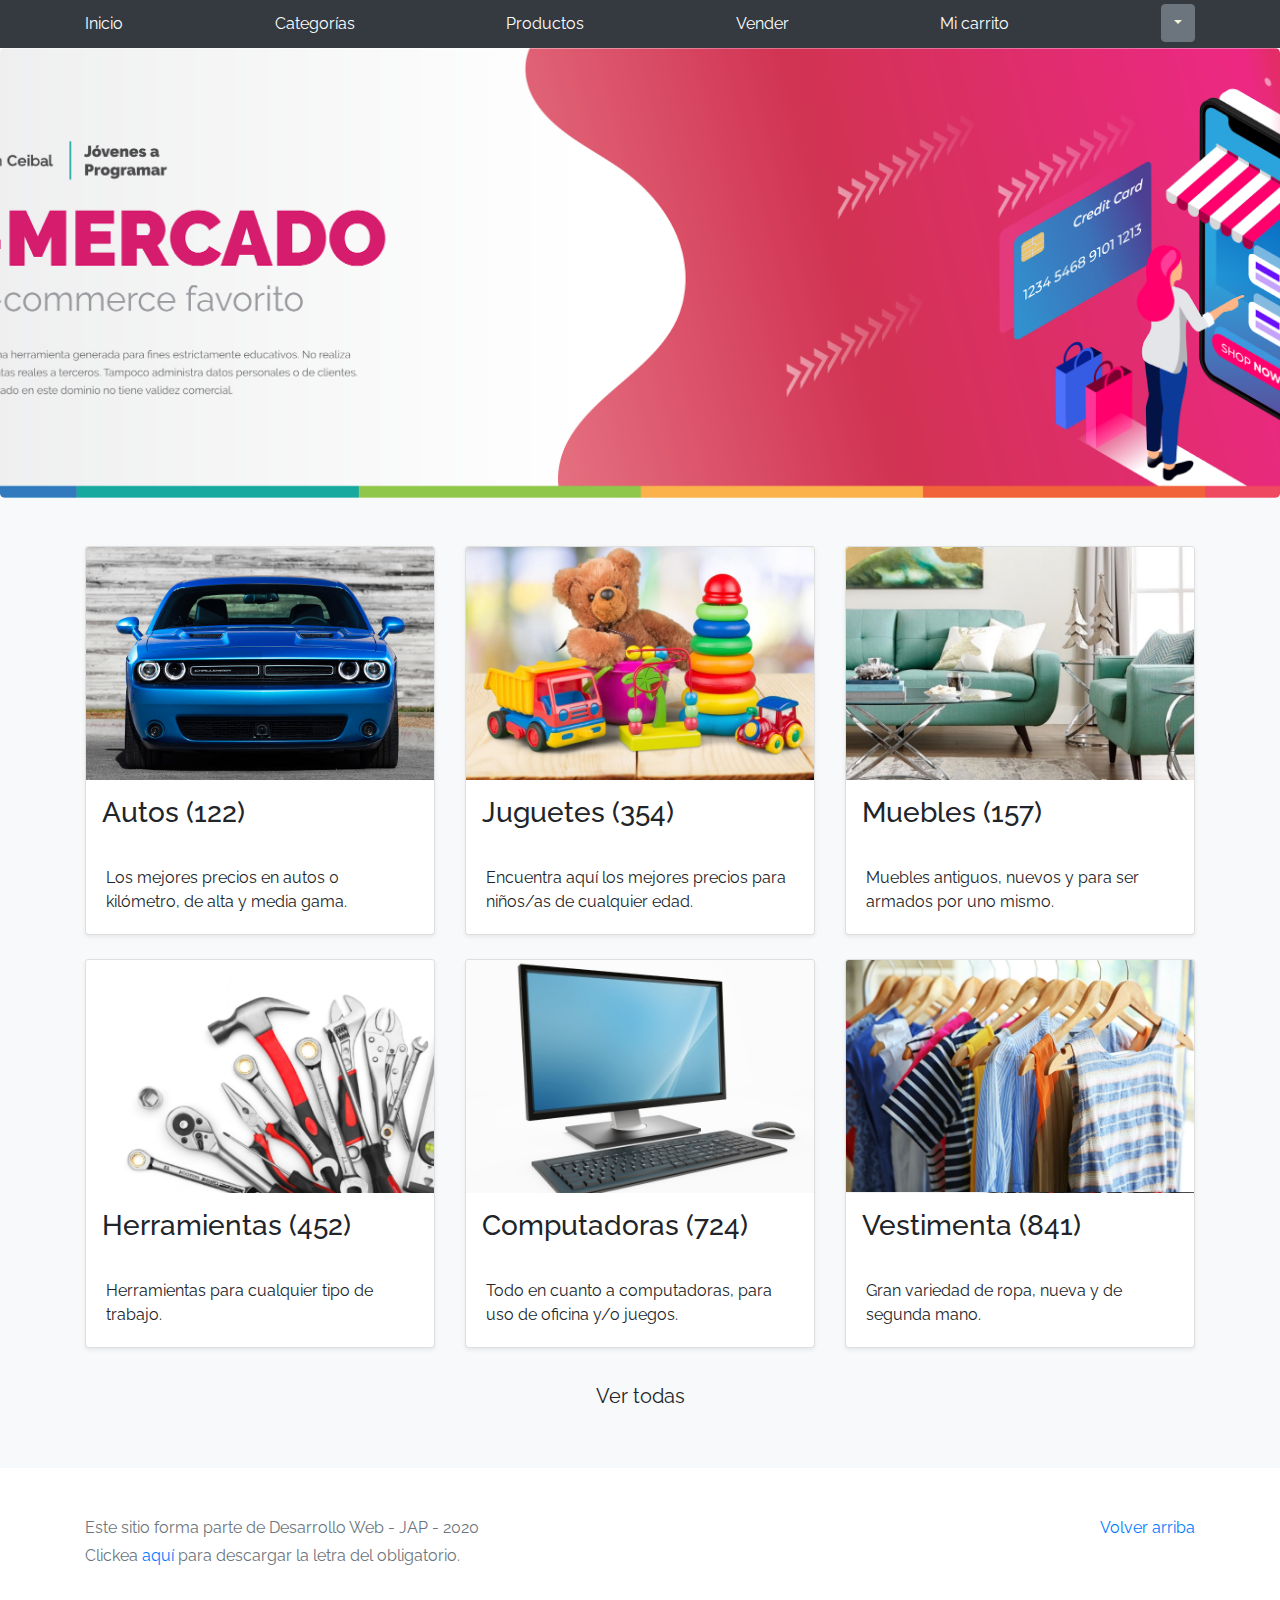
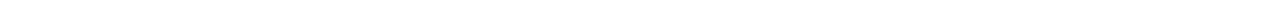
<file: welcome.html>
<!DOCTYPE html>
<!-- saved from url=(0049)https://getbootstrap.com/docs/4.3/examples/album/ -->
<html lang="en">
  <head>
    <meta http-equiv="Content-Type" content="text/html; charset=UTF-8">
    <meta name="viewport" content="width=device-width, initial-scale=1, shrink-to-fit=no">
    <meta name="description" content="">
    <title>eMercado - Todo lo que busques está aquí</title>

    <link rel="canonical" href="https://getbootstrap.com/docs/4.3/examples/album/">
    <link href="https://fonts.googleapis.com/css?family=Raleway:300,300i,400,400i,700,700i,900,900i" rel="stylesheet">
    <!-- Bootstrap core CSS -->
    <link href="css/bootstrap.min.css" rel="stylesheet">
    <link href="css/styles.css" rel="stylesheet">
  </head>
  <body>
    <nav class="site-header sticky-top py-1 bg-dark">
      <div class="container d-flex flex-column flex-md-row justify-content-between">
        <a class="py-2 d-none d-md-inline-block" href="index.html">Inicio</a>
        <a class="py-2 d-none d-md-inline-block" href="categories.html">Categorías</a>
        <a class="py-2 d-none d-md-inline-block" href="products.html">Productos</a>
        <a class="py-2 d-none d-md-inline-block" href="sell.html">Vender</a>
        <a class="py-2 d-none d-md-inline-block" href="cart.html">Mi carrito</a>
        <div class="dropdown">
          <button class="btn btn-secondary dropdown-toggle" type="button" id="logeado" data-toggle="dropdown"
            aria-haspopup="true" aria-expanded="false">
            Dropdown button
          </button>
          <div class="dropdown-menu" aria-labelledby="dropdownMenuButton">
            <a class="dropdown-item" href="#"></a>
            <a class="dropdown-item" href="cart.html">Ver mi carrito</a>
            <a class="dropdown-item" href="my-profile.html"> Mi Perfil</a>
            <a class="dropdown-item" href="index.html" onclick="renew()">Cerrar sesión</a>
          </div>
      </div>
    </nav>
    <main role="main">
      <section class="jumbotron text-center">
        <div class="m-5">
          <h1></h1>
        </div>
      </section>
      <div class="album py-5 bg-light">
        <div class="container">
          <div class="row">
            <div class="col-md-4">
              <a href="categories.html" class="card mb-4 shadow-sm custom-card">
                <img class="bd-placeholder-img card-img-top"  src="img/cat1.jpg">
                <h3 class="m-3">Autos (122)</h3>
                <div class="card-body">
                  <p class="card-text">Los mejores precios en autos 0 kilómetro, de alta y media gama.</p>
                </div>
              </a>
            </div>
            <div class="col-md-4">
                <a href="categories.html" class="card mb-4 shadow-sm custom-card">
                  <img class="bd-placeholder-img card-img-top" src="img/cat2.jpg">
                  <h3 class="m-3">Juguetes (354)</h3>
                  <div class="card-body">
                    <p class="card-text">Encuentra aquí los mejores precios para niños/as de cualquier edad.</p>
                  </div>
                </a>
            </div>
            <div class="col-md-4">
                <a href="categories.html" class="card mb-4 shadow-sm custom-card">
                  <img class="bd-placeholder-img card-img-top" src="img/cat3.jpg">
                  <h3 class="m-3">Muebles (157)</h3>
                  <div class="card-body">
                    <p class="card-text">Muebles antiguos, nuevos y para ser armados por uno mismo.</p>
                  </div>
                </a>
            </div>
            <div class="col-md-4">
                <a href="categories.html" class="card mb-4 shadow-sm custom-card">
                  <img class="bd-placeholder-img card-img-top" src="img/cat4.jpg">
                  <h3 class="m-3">Herramientas (452)</h3>
                  <div class="card-body">
                    <p class="card-text">Herramientas para cualquier tipo de trabajo.</p>
                  </div>
                </a>
            </div>
            <div class="col-md-4">
                <a href="categories.html" class="card mb-4 shadow-sm custom-card">
                  <img class="bd-placeholder-img card-img-top" src="img/cat5.jpg">
                  <h3 class="m-3">Computadoras (724)</h3>
                  <div class="card-body">
                    <p class="card-text">Todo en cuanto a computadoras, para uso de oficina y/o juegos.</p>
                  </div>
                </a>
            </div>
            <div class="col-md-4">
                <a href="categories.html" class="card mb-4 shadow-sm custom-card">
                  <img class="bd-placeholder-img card-img-top" src="img/cat6.jpg">
                  <h3 class="m-3">Vestimenta (841)</h3>
                  <div class="card-body">
                    <p class="card-text">Gran variedad de ropa, nueva y de segunda mano.</p>
                  </div>
                </a>
            </div>
          </div>
          <div class="row">
              <a type="button" class="btn btn-light btn-lg btn-block" href="categories.html">Ver todas</a>
          </div>
        </div>
      </div>
    </main>
    <footer class="text-muted">
      <div class="container">
        <p class="float-right">
          <a href="#">Volver arriba</a>
        </p>
        <p>Este sitio forma parte de Desarrollo Web - JAP - 2020</p>
        <p>Clickea <a target="_blank" href="Letra.pdf">aquí</a> para descargar la letra del obligatorio.</p>
      </div>
    </footer>
    <script src="js/jquery-3.4.1.min.js"></script>
    <script src="js/bootstrap.bundle.min.js"></script>
    <script src="js/init.js"></script>
  </body>
</html>
</file>
<file: css/styles.css>
.jumbotron, .card-body, .container, .site-header{
    font-family: 'Raleway', serif !important;
}

.jumbotron .display-4{
    font-weight: bold;
}

.jumbotron {
  height: 50vh;
  padding: 5em inherit;
  margin-bottom: 0;
  background-color: #53C0FB;
  background: url('../img/cover_back.png');
  background-size: cover;
  background-position: center;
  background-repeat: no-repeat;
  color: black;
  font-weight: bold;
}

@media (min-width: 768px) {
  .jumbotron {
    padding-top: 6rem;
    padding-bottom: 6rem;
  }
}

.jumbotron p:last-child {
  margin-bottom: 0;
}

.jumbotron-heading {
  font-weight: 300;
}

.jumbotron .container {
  max-width: 40rem;
  background-color: rgba(255, 255, 255, 0.5);
  border-radius: 10px;
  text-shadow: 1px 1px 2px grey;
}

.jumbotron .lead{
  font-size: 38px;
}

footer {
  padding-top: 3rem;
  padding-bottom: 3rem;
}

footer p {
  margin-bottom: .25rem;
}

.site-header a {
  color: white;
  transition: ease-in-out color .15s;
}

.light-text {
  color: white;
}

.site-header .dropdown-menu a {
  color: black;
}

.dropzone{
  border: 2px dashed #0087F7;
  border-radius: 5px;
  background: white;
}

.alert{
  position: fixed;
  top:80px;
  width: 50%;
  left: 50%;
  transform: translate(-50%, 0);
}

.lds-ring {
  display: inline-block;
  position: relative;
  width: 64px;
  height: 64px;
  top:50%;
  left: 50%;
}
.lds-ring div {
  box-sizing: border-box;
  display: block;
  position: absolute;
  width: 51px;
  height: 51px;
  margin: 6px;
  border: 6px solid #fff;
  border-radius: 50%;
  animation: lds-ring 1.2s cubic-bezier(0.5, 0, 0.5, 1) infinite;
  border-color: #fff transparent transparent transparent;
}
.lds-ring div:nth-child(1) {
  animation-delay: -0.45s;
}
.lds-ring div:nth-child(2) {
  animation-delay: -0.3s;
}
.lds-ring div:nth-child(3) {
  animation-delay: -0.15s;
}
@keyframes lds-ring {
  0% {
    transform: rotate(0deg);
  }
  100% {
    transform: rotate(360deg);
  }
}

#spinner-wrapper{
  position: fixed;
  background-color: rgba(0,0,0,0.5);
  width:100%;
  height: 100%;
  top:0;
  left:0;
  z-index: 1021;
  display: none;
}

a.custom-card,
a.custom-card:hover {
  color: inherit;
  text-decoration: inherit;
}

.checked {
  color: orange;
}

label {
  display: inline-block;
  margin-bottom: .5rem;
}

#logeado{
color: beige;
}
</file>
<file: css/dropzone.css>
/*
 * The MIT License
 * Copyright (c) 2012 Matias Meno <m@tias.me>
 */
.dropzone, .dropzone * {
  box-sizing: border-box; }

.dropzone {
  position: relative; }
  .dropzone .dz-preview {
    position: relative;
    display: inline-block;
    width: 120px;
    margin: 0.5em; }
    .dropzone .dz-preview .dz-progress {
      display: block;
      height: 15px;
      border: 1px solid #aaa; }
      .dropzone .dz-preview .dz-progress .dz-upload {
        display: block;
        height: 100%;
        width: 0;
        background: green; }
    .dropzone .dz-preview .dz-error-message {
      color: red;
      display: none; }
    .dropzone .dz-preview.dz-error .dz-error-message, .dropzone .dz-preview.dz-error .dz-error-mark {
      display: block; }
    .dropzone .dz-preview.dz-success .dz-success-mark {
      display: block; }
    .dropzone .dz-preview .dz-error-mark, .dropzone .dz-preview .dz-success-mark {
      position: absolute;
      display: none;
      left: 30px;
      top: 30px;
      width: 54px;
      height: 58px;
      left: 50%;
      margin-left: -27px; }

@-webkit-keyframes passing-through {
  0% {
    opacity: 0;
    -webkit-transform: translateY(40px);
    -moz-transform: translateY(40px);
    -ms-transform: translateY(40px);
    -o-transform: translateY(40px);
    transform: translateY(40px); }
  30%, 70% {
    opacity: 1;
    -webkit-transform: translateY(0px);
    -moz-transform: translateY(0px);
    -ms-transform: translateY(0px);
    -o-transform: translateY(0px);
    transform: translateY(0px); }
  100% {
    opacity: 0;
    -webkit-transform: translateY(-40px);
    -moz-transform: translateY(-40px);
    -ms-transform: translateY(-40px);
    -o-transform: translateY(-40px);
    transform: translateY(-40px); } }
@-moz-keyframes passing-through {
  0% {
    opacity: 0;
    -webkit-transform: translateY(40px);
    -moz-transform: translateY(40px);
    -ms-transform: translateY(40px);
    -o-transform: translateY(40px);
    transform: translateY(40px); }
  30%, 70% {
    opacity: 1;
    -webkit-transform: translateY(0px);
    -moz-transform: translateY(0px);
    -ms-transform: translateY(0px);
    -o-transform: translateY(0px);
    transform: translateY(0px); }
  100% {
    opacity: 0;
    -webkit-transform: translateY(-40px);
    -moz-transform: translateY(-40px);
    -ms-transform: translateY(-40px);
    -o-transform: translateY(-40px);
    transform: translateY(-40px); } }
@keyframes passing-through {
  0% {
    opacity: 0;
    -webkit-transform: translateY(40px);
    -moz-transform: translateY(40px);
    -ms-transform: translateY(40px);
    -o-transform: translateY(40px);
    transform: translateY(40px); }
  30%, 70% {
    opacity: 1;
    -webkit-transform: translateY(0px);
    -moz-transform: translateY(0px);
    -ms-transform: translateY(0px);
    -o-transform: translateY(0px);
    transform: translateY(0px); }
  100% {
    opacity: 0;
    -webkit-transform: translateY(-40px);
    -moz-transform: translateY(-40px);
    -ms-transform: translateY(-40px);
    -o-transform: translateY(-40px);
    transform: translateY(-40px); } }
@-webkit-keyframes slide-in {
  0% {
    opacity: 0;
    -webkit-transform: translateY(40px);
    -moz-transform: translateY(40px);
    -ms-transform: translateY(40px);
    -o-transform: translateY(40px);
    transform: translateY(40px); }
  30% {
    opacity: 1;
    -webkit-transform: translateY(0px);
    -moz-transform: translateY(0px);
    -ms-transform: translateY(0px);
    -o-transform: translateY(0px);
    transform: translateY(0px); } }
@-moz-keyframes slide-in {
  0% {
    opacity: 0;
    -webkit-transform: translateY(40px);
    -moz-transform: translateY(40px);
    -ms-transform: translateY(40px);
    -o-transform: translateY(40px);
    transform: translateY(40px); }
  30% {
    opacity: 1;
    -webkit-transform: translateY(0px);
    -moz-transform: translateY(0px);
    -ms-transform: translateY(0px);
    -o-transform: translateY(0px);
    transform: translateY(0px); } }
@keyframes slide-in {
  0% {
    opacity: 0;
    -webkit-transform: translateY(40px);
    -moz-transform: translateY(40px);
    -ms-transform: translateY(40px);
    -o-transform: translateY(40px);
    transform: translateY(40px); }
  30% {
    opacity: 1;
    -webkit-transform: translateY(0px);
    -moz-transform: translateY(0px);
    -ms-transform: translateY(0px);
    -o-transform: translateY(0px);
    transform: translateY(0px); } }
@-webkit-keyframes pulse {
  0% {
    -webkit-transform: scale(1);
    -moz-transform: scale(1);
    -ms-transform: scale(1);
    -o-transform: scale(1);
    transform: scale(1); }
  10% {
    -webkit-transform: scale(1.1);
    -moz-transform: scale(1.1);
    -ms-transform: scale(1.1);
    -o-transform: scale(1.1);
    transform: scale(1.1); }
  20% {
    -webkit-transform: scale(1);
    -moz-transform: scale(1);
    -ms-transform: scale(1);
    -o-transform: scale(1);
    transform: scale(1); } }
@-moz-keyframes pulse {
  0% {
    -webkit-transform: scale(1);
    -moz-transform: scale(1);
    -ms-transform: scale(1);
    -o-transform: scale(1);
    transform: scale(1); }
  10% {
    -webkit-transform: scale(1.1);
    -moz-transform: scale(1.1);
    -ms-transform: scale(1.1);
    -o-transform: scale(1.1);
    transform: scale(1.1); }
  20% {
    -webkit-transform: scale(1);
    -moz-transform: scale(1);
    -ms-transform: scale(1);
    -o-transform: scale(1);
    transform: scale(1); } }
@keyframes pulse {
  0% {
    -webkit-transform: scale(1);
    -moz-transform: scale(1);
    -ms-transform: scale(1);
    -o-transform: scale(1);
    transform: scale(1); }
  10% {
    -webkit-transform: scale(1.1);
    -moz-transform: scale(1.1);
    -ms-transform: scale(1.1);
    -o-transform: scale(1.1);
    transform: scale(1.1); }
  20% {
    -webkit-transform: scale(1);
    -moz-transform: scale(1);
    -ms-transform: scale(1);
    -o-transform: scale(1);
    transform: scale(1); } }
#file-upload, #file-upload * {
  box-sizing: border-box; }

#file-upload {
  min-height: 150px;
  border: 2px dashed silver;
  border-radius: 5px;
  background: white;
margin-bottom: 10px;}
  #file-upload.dz-clickable {
    cursor: pointer; }
    #file-upload.dz-clickable * {
      cursor: default; }
    #file-upload.dz-clickable .dz-message, #file-upload.dz-clickable .dz-message * {
      cursor: pointer; }
  #file-upload.dz-started .dz-message {
    display: none; }
  #file-upload.dz-drag-hover {
    border-style: solid; }
    #file-upload.dz-drag-hover .dz-message {
      opacity: 0.5; }
  #file-upload .dz-message {
    text-align: center;
    margin: 4em 0; }
  #file-upload .dz-preview {
    position: relative;
    display: inline-block;
    vertical-align: top;
    margin: 16px;
    min-height: 100px; }
    #file-upload .dz-preview:hover {
      z-index: 1000; }
      #file-upload .dz-preview:hover .dz-details {
        opacity: 1; }
    #file-upload .dz-preview.dz-file-preview .dz-image {
      border-radius: 20px;
      background: #999;
      background: linear-gradient(to bottom, #eee, #ddd); }
    #file-upload .dz-preview.dz-file-preview .dz-details {
      opacity: 1; }
    #file-upload .dz-preview.dz-image-preview {
      background: white; }
      #file-upload .dz-preview.dz-image-preview .dz-details {
        -webkit-transition: opacity 0.2s linear;
        -moz-transition: opacity 0.2s linear;
        -ms-transition: opacity 0.2s linear;
        -o-transition: opacity 0.2s linear;
        transition: opacity 0.2s linear; }
    #file-upload .dz-preview .dz-remove {
      font-size: 14px;
      text-align: center;
      display: block;
      cursor: pointer;
      border: none; }
      #file-upload .dz-preview .dz-remove:hover {
        text-decoration: underline; }
    #file-upload .dz-preview:hover .dz-details {
      opacity: 1; }
    #file-upload .dz-preview .dz-details {
      z-index: 20;
      position: absolute;
      top: 0;
      left: 0;
      opacity: 0;
      font-size: 13px;
      min-width: 100%;
      max-width: 100%;
      padding: 2em 1em;
      text-align: center;
      color: rgba(0, 0, 0, 0.9);
      line-height: 150%; }
      #file-upload .dz-preview .dz-details .dz-size {
        margin-bottom: 1em;
        font-size: 16px; }
      #file-upload .dz-preview .dz-details .dz-filename {
        white-space: nowrap; }
        #file-upload .dz-preview .dz-details .dz-filename:hover span {
          border: 1px solid rgba(200, 200, 200, 0.8);
          background-color: rgba(255, 255, 255, 0.8); }
        #file-upload .dz-preview .dz-details .dz-filename:not(:hover) {
          overflow: hidden;
          text-overflow: ellipsis; }
          #file-upload .dz-preview .dz-details .dz-filename:not(:hover) span {
            border: 1px solid transparent; }
      #file-upload .dz-preview .dz-details .dz-filename span, #file-upload .dz-preview .dz-details .dz-size span {
        background-color: rgba(255, 255, 255, 0.4);
        padding: 0 0.4em;
        border-radius: 3px; }
    #file-upload .dz-preview:hover .dz-image img {
      -webkit-transform: scale(1.05, 1.05);
      -moz-transform: scale(1.05, 1.05);
      -ms-transform: scale(1.05, 1.05);
      -o-transform: scale(1.05, 1.05);
      transform: scale(1.05, 1.05);
      -webkit-filter: blur(8px);
      filter: blur(8px); }
    #file-upload .dz-preview .dz-image {
      border-radius: 20px;
      overflow: hidden;
      width: 120px;
      height: 120px;
      position: relative;
      display: block;
      z-index: 10; }
      #file-upload .dz-preview .dz-image img {
        display: block; }
    #file-upload .dz-preview.dz-success .dz-success-mark {
      -webkit-animation: passing-through 3s cubic-bezier(0.77, 0, 0.175, 1);
      -moz-animation: passing-through 3s cubic-bezier(0.77, 0, 0.175, 1);
      -ms-animation: passing-through 3s cubic-bezier(0.77, 0, 0.175, 1);
      -o-animation: passing-through 3s cubic-bezier(0.77, 0, 0.175, 1);
      animation: passing-through 3s cubic-bezier(0.77, 0, 0.175, 1); }
    #file-upload .dz-preview.dz-error .dz-error-mark {
      opacity: 1;
      -webkit-animation: slide-in 3s cubic-bezier(0.77, 0, 0.175, 1);
      -moz-animation: slide-in 3s cubic-bezier(0.77, 0, 0.175, 1);
      -ms-animation: slide-in 3s cubic-bezier(0.77, 0, 0.175, 1);
      -o-animation: slide-in 3s cubic-bezier(0.77, 0, 0.175, 1);
      animation: slide-in 3s cubic-bezier(0.77, 0, 0.175, 1); }
    #file-upload .dz-preview .dz-success-mark, #file-upload .dz-preview .dz-error-mark {
      pointer-events: none;
      opacity: 0;
      z-index: 500;
      position: absolute;
      display: block;
      top: 50%;
      left: 50%;
      margin-left: -27px;
      margin-top: -27px; }
      #file-upload .dz-preview .dz-success-mark svg, #file-upload .dz-preview .dz-error-mark svg {
        display: block;
        width: 54px;
        height: 54px; }
    #file-upload .dz-preview.dz-processing .dz-progress {
      opacity: 1;
      -webkit-transition: all 0.2s linear;
      -moz-transition: all 0.2s linear;
      -ms-transition: all 0.2s linear;
      -o-transition: all 0.2s linear;
      transition: all 0.2s linear; }
    #file-upload .dz-preview.dz-complete .dz-progress {
      opacity: 0;
      -webkit-transition: opacity 0.4s ease-in;
      -moz-transition: opacity 0.4s ease-in;
      -ms-transition: opacity 0.4s ease-in;
      -o-transition: opacity 0.4s ease-in;
      transition: opacity 0.4s ease-in; }
    #file-upload .dz-preview:not(.dz-processing) .dz-progress {
      -webkit-animation: pulse 6s ease infinite;
      -moz-animation: pulse 6s ease infinite;
      -ms-animation: pulse 6s ease infinite;
      -o-animation: pulse 6s ease infinite;
      animation: pulse 6s ease infinite; }
    #file-upload .dz-preview .dz-progress {
      opacity: 1;
      z-index: 1000;
      pointer-events: none;
      position: absolute;
      height: 16px;
      left: 50%;
      top: 50%;
      margin-top: -8px;
      width: 80px;
      margin-left: -40px;
      background: rgba(255, 255, 255, 0.9);
      -webkit-transform: scale(1);
      border-radius: 8px;
      overflow: hidden; }
      #file-upload .dz-preview .dz-progress .dz-upload {
        background: #333;
        background: linear-gradient(to bottom, #666, #444);
        position: absolute;
        top: 0;
        left: 0;
        bottom: 0;
        width: 0;
        -webkit-transition: width 300ms ease-in-out;
        -moz-transition: width 300ms ease-in-out;
        -ms-transition: width 300ms ease-in-out;
        -o-transition: width 300ms ease-in-out;
        transition: width 300ms ease-in-out; }
    #file-upload .dz-preview.dz-error .dz-error-message {
      display: block; }
    #file-upload .dz-preview.dz-error:hover .dz-error-message {
      opacity: 1;
      pointer-events: auto; }
    #file-upload .dz-preview .dz-error-message {
      pointer-events: none;
      z-index: 1000;
      position: absolute;
      display: block;
      display: none;
      opacity: 0;
      -webkit-transition: opacity 0.3s ease;
      -moz-transition: opacity 0.3s ease;
      -ms-transition: opacity 0.3s ease;
      -o-transition: opacity 0.3s ease;
      transition: opacity 0.3s ease;
      border-radius: 8px;
      font-size: 13px;
      top: 130px;
      left: -10px;
      width: 140px;
      background: #be2626;
      background: linear-gradient(to bottom, #be2626, #a92222);
      padding: 0.5em 1.2em;
      color: white; }
      #file-upload .dz-preview .dz-error-message:after {
        content: '';
        position: absolute;
        top: -6px;
        left: 64px;
        width: 0;
        height: 0;
        border-left: 6px solid transparent;
        border-right: 6px solid transparent;
        border-bottom: 6px solid #be2626; }

#file-upload .dz-preview.dz-error .dz-error-message, #file-upload .dz-preview.dz-error .dz-error-mark{
  display: none;
}
</file>
